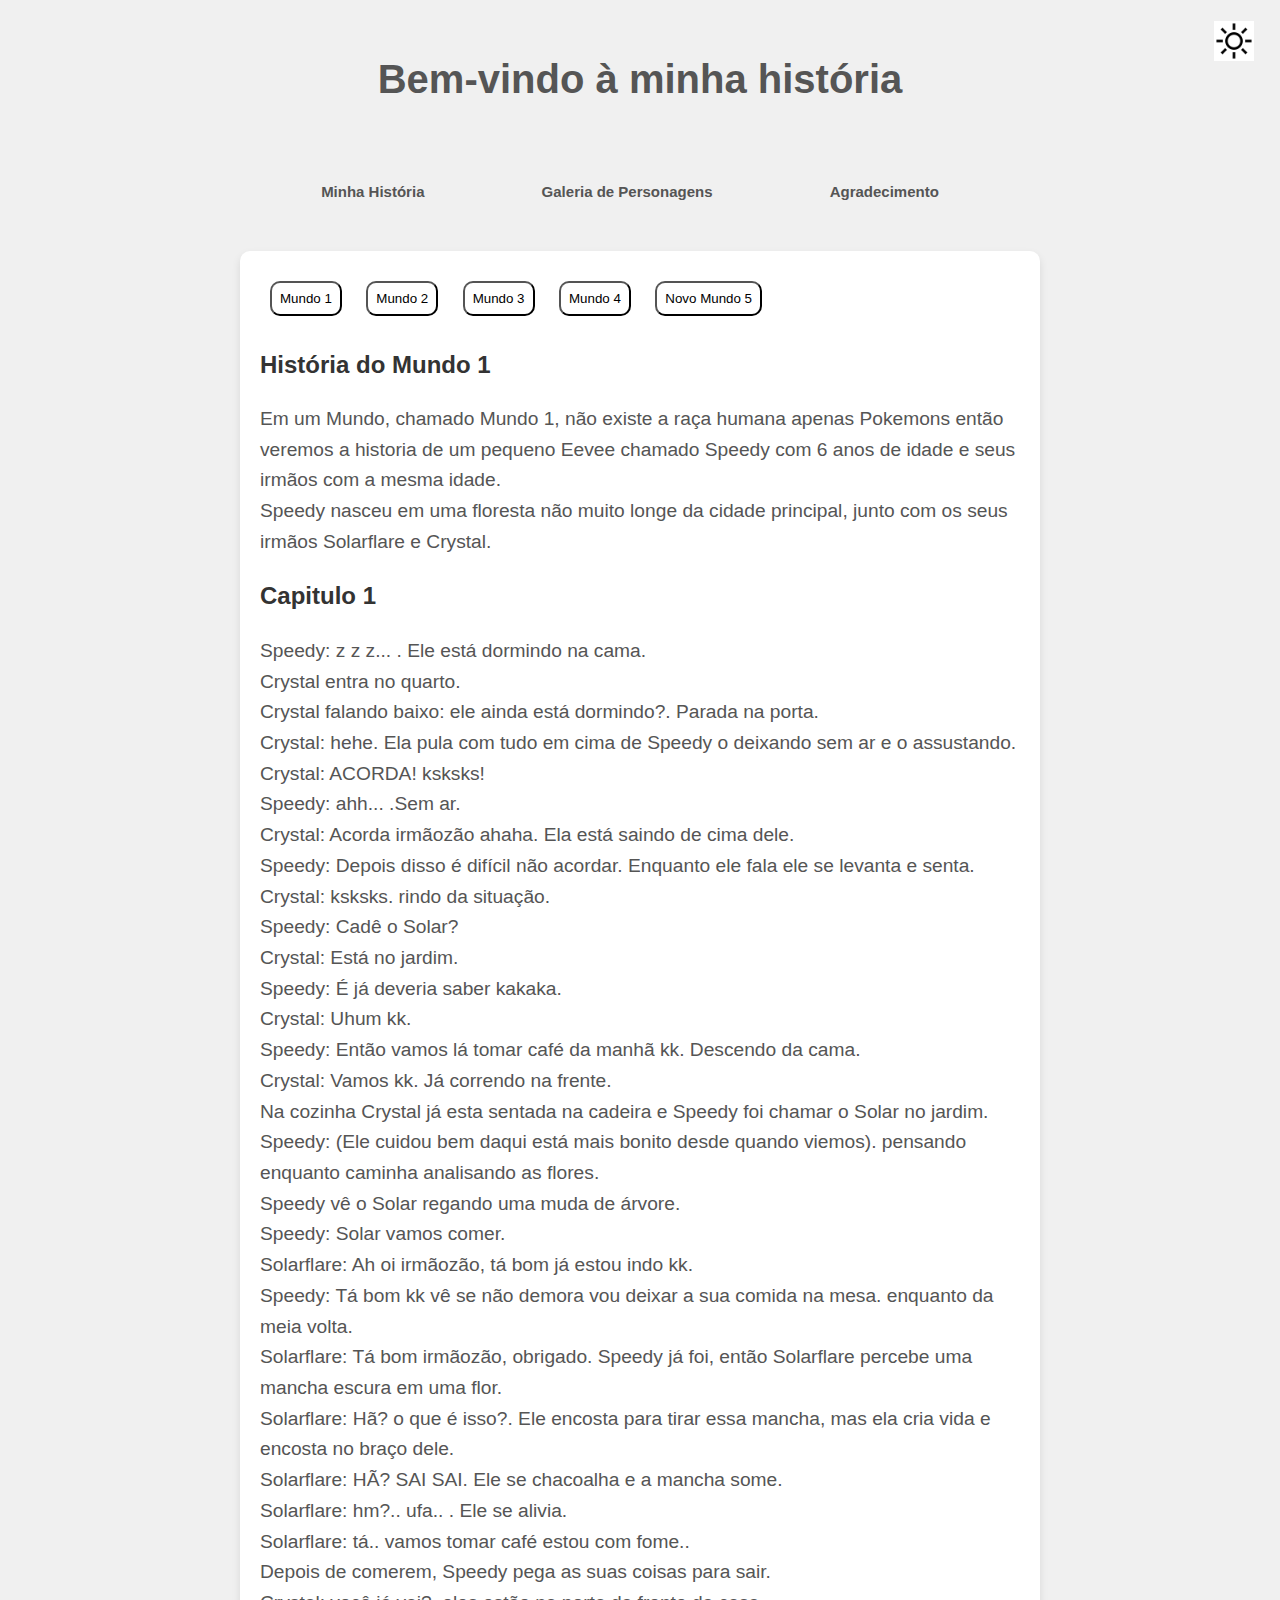
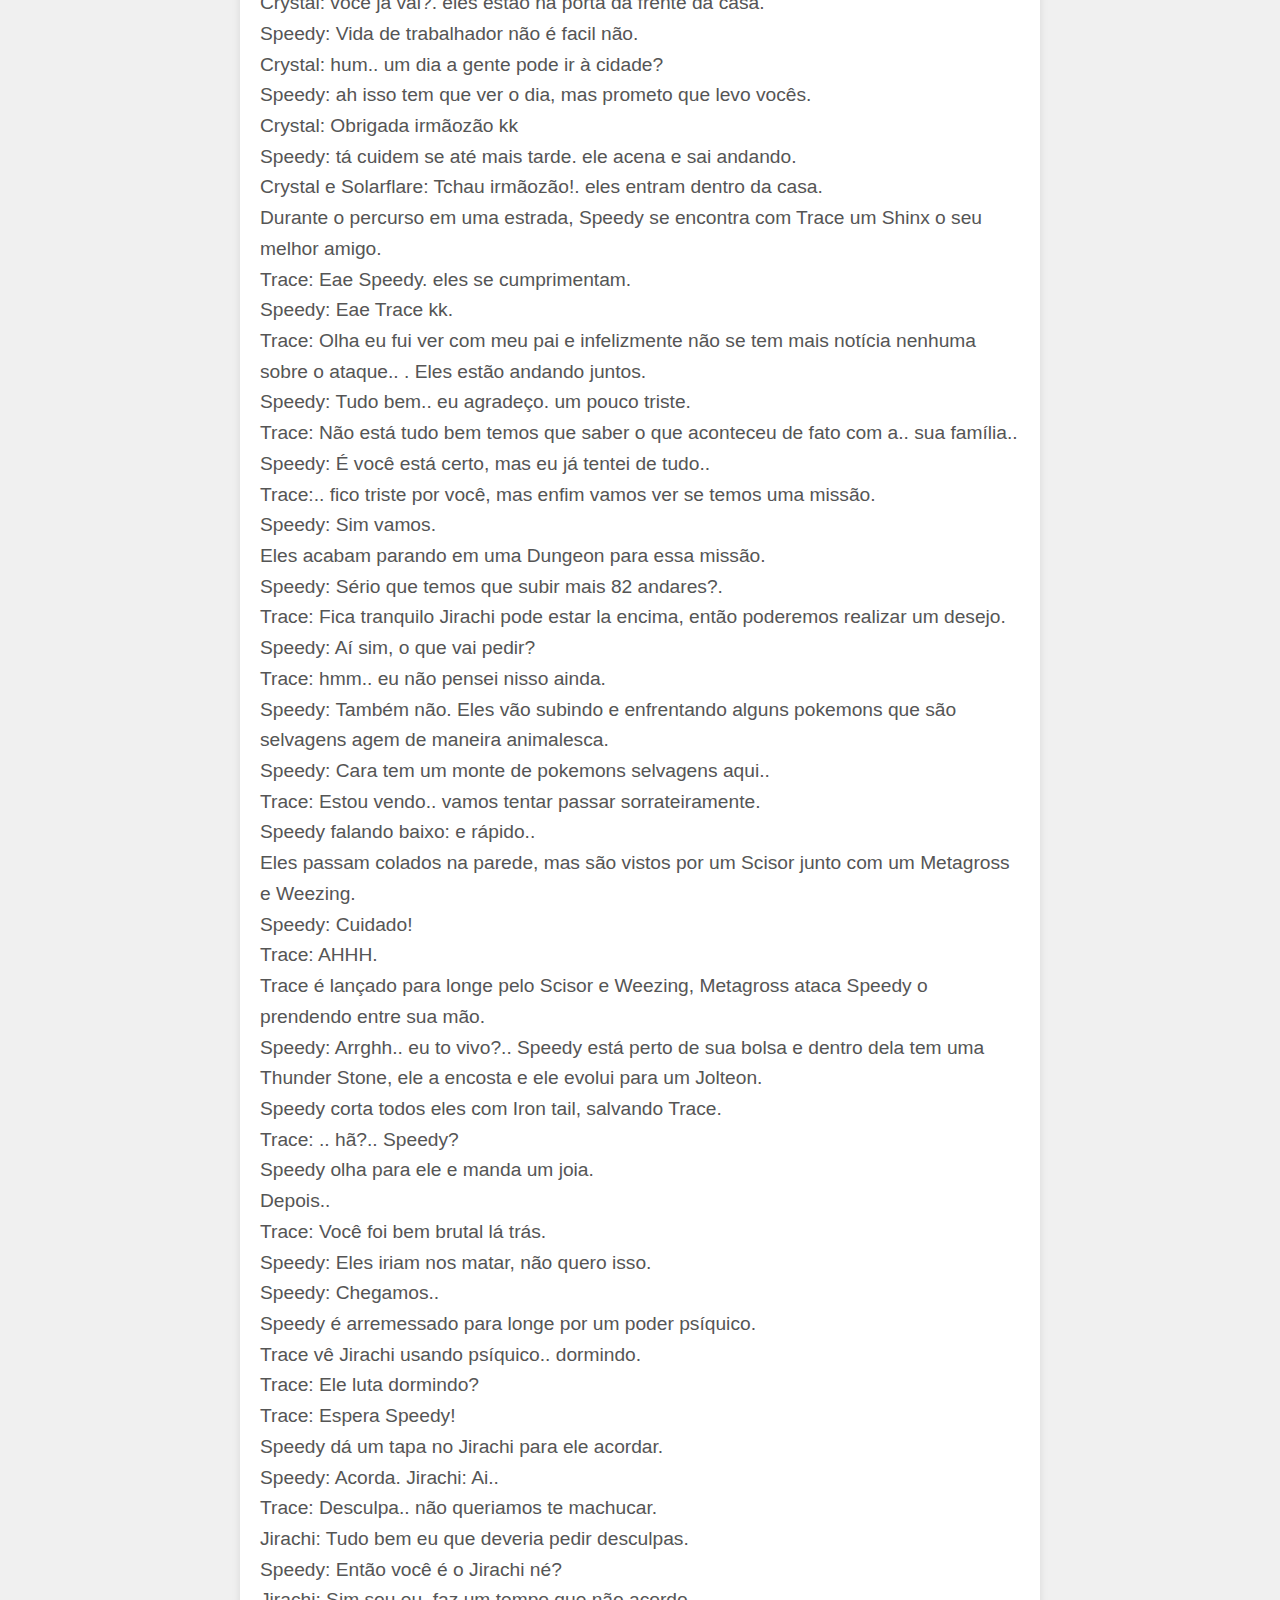
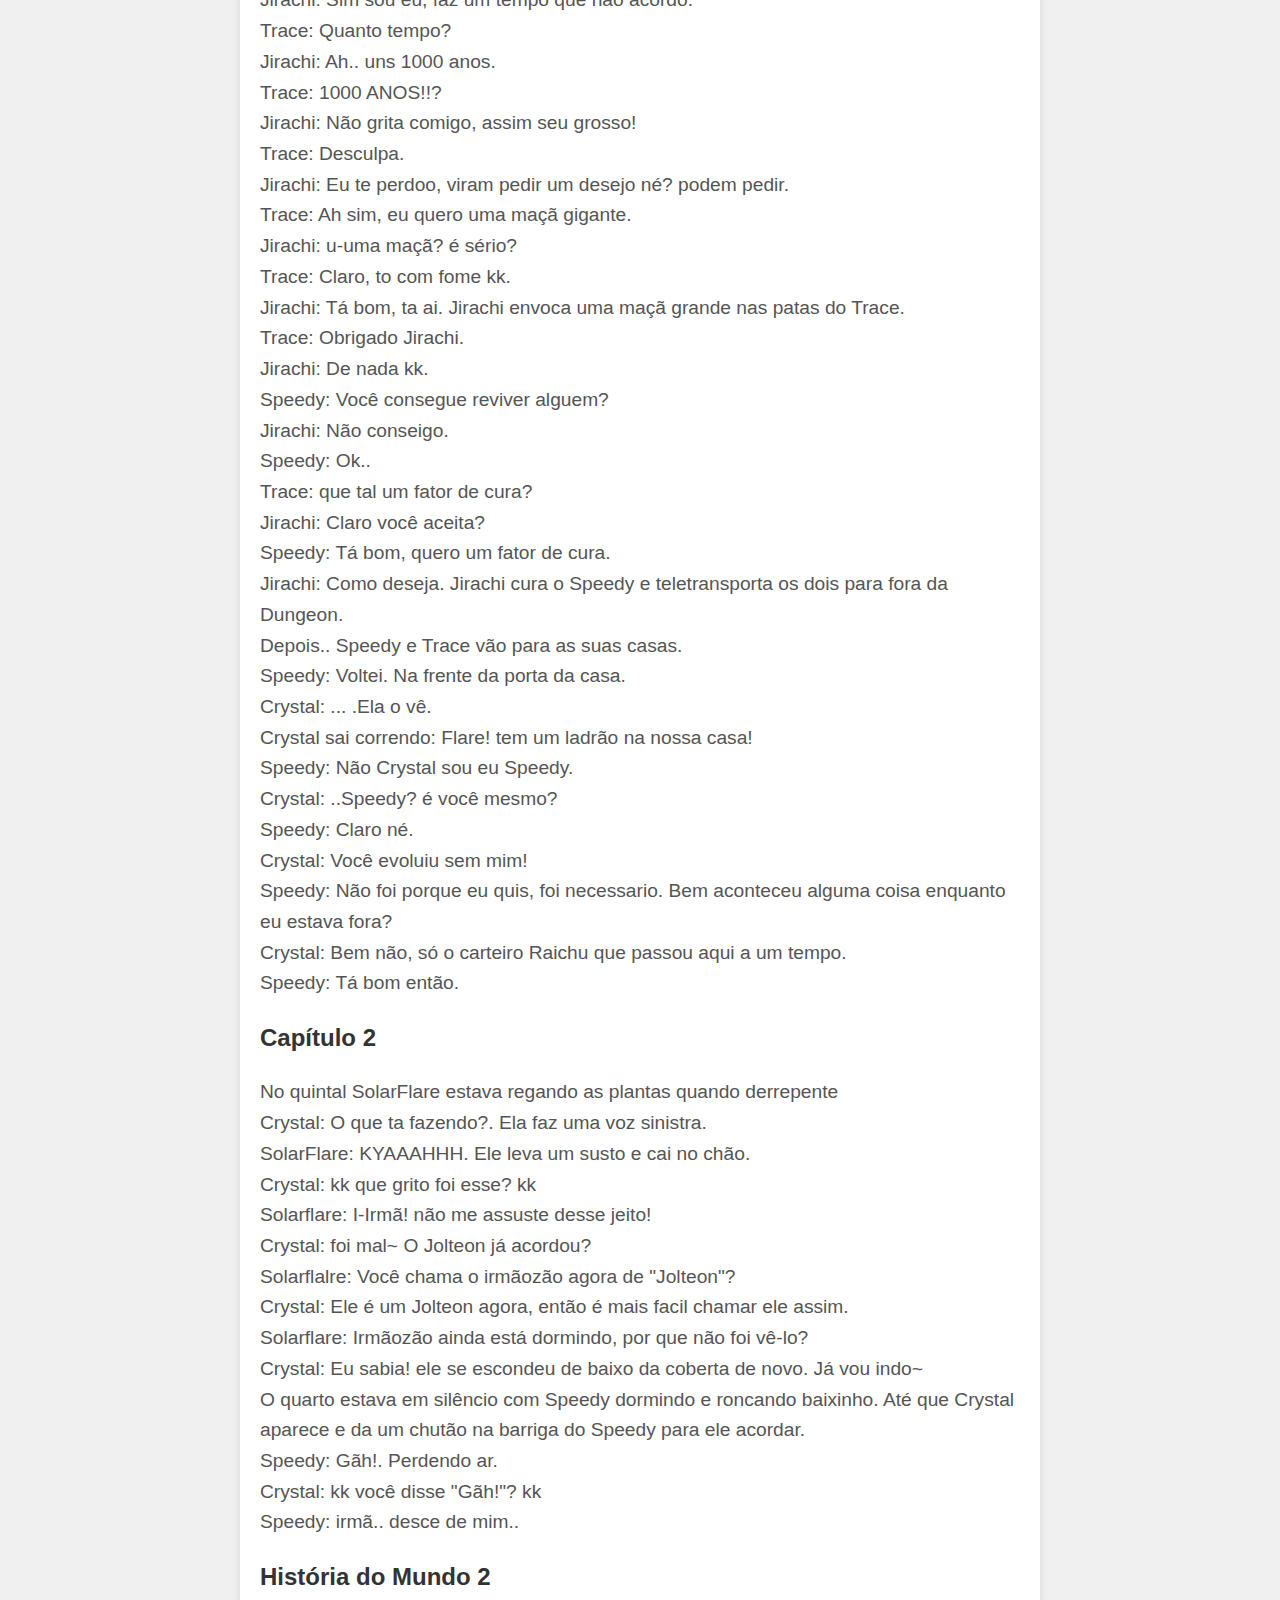
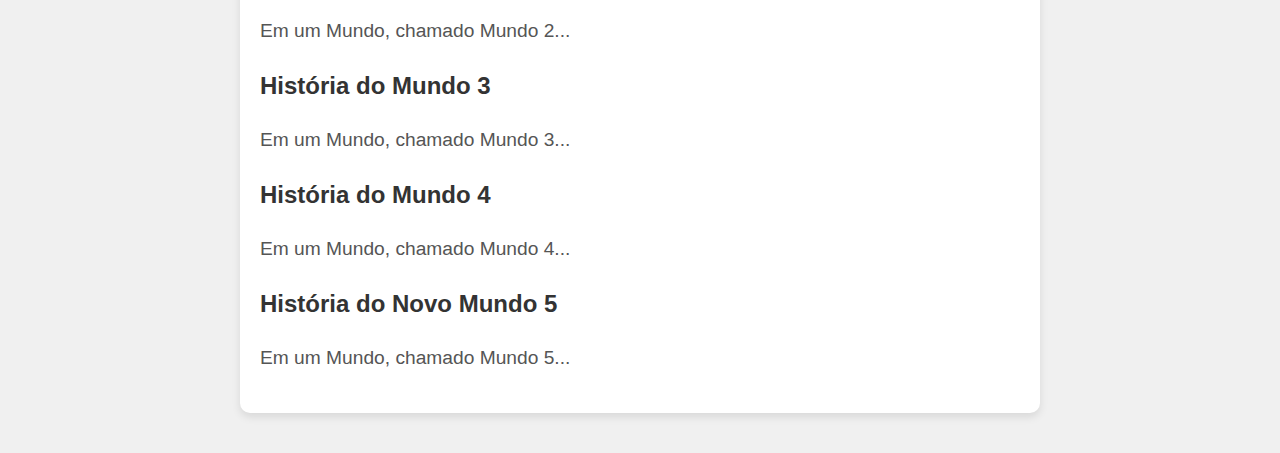
<file: index.html>
<!-- Kauã de Albuquerque Almeida -->
<!DOCTYPE html>
<html lang="pt-br">
<head>
    <meta charset="UTF-8">
    <meta name="viewport" content="width=device-width, initial-scale=1.0">
    <title>Minha História</title>
    <link rel="stylesheet" href="style.css">
    <script src="main.js" defer></script>
</head>
<body class="light-theme">
    <div class="container">
        <header>
            <h1>Bem-vindo à minha história</h1> <br>
            <nav>
                <ul>
                    <li><a href="index.html">Minha História</a></li>
                    <li><a href="galeria.html">Galeria de Personagens</a></li>
                    <li><a href="agradecimento.html">Agradecimento</a></li>
                </ul>
            </nav>
        </header>

        <button id="theme-toggle">
            <img src="./img/sun.png" alt="Tema Claro" id="theme-icon">
        </button>

        <section class="content">
            <button id="btn-div">Mundo 1</button>
    
            <button id="btn-div2" >Mundo 2</button>
    
            <button id="btn-div3" >Mundo 3</button>
    
            <button id="btn-div4" >Mundo 4</button>
    
            <button id="btn-div5" >Novo Mundo 5</button>
            <article id="story-text">

                <div class="historia">

                    <h2>História do Mundo 1</h2>
                    <p>     Em um Mundo, chamado Mundo 1, não existe a raça humana apenas Pokemons então veremos a historia de um pequeno Eevee chamado Speedy com 6 anos de idade e seus irmãos com a mesma idade. <br>
                    Speedy nasceu em uma floresta não muito longe da cidade principal, junto com os seus irmãos Solarflare e Crystal. <br></p>
                    <h2>Capitulo 1</h2>
                    <p>
    
                    Speedy: z z z... . Ele está dormindo na cama. <br> 
    
                    Crystal entra no quarto. <br> 
        
                    Crystal falando baixo: ele ainda está dormindo?. Parada na porta. <br> 
        
                    Crystal: hehe. Ela pula com tudo em cima de Speedy o deixando sem ar e o assustando. Crystal: ACORDA! ksksks! <br> 
        
                    Speedy: ahh... .Sem ar. <br> 
        
                    Crystal: Acorda irmãozão ahaha. Ela está saindo de cima dele. <br> 
        
                    Speedy: Depois disso é difícil não acordar. Enquanto ele fala ele se levanta e senta. <br> 
        
                    Crystal: ksksks. rindo da situação. <br> 
        
                    Speedy: Cadê o Solar? <br> 
        
                    Crystal: Está no jardim. <br> 
        
                    Speedy: É já deveria saber kakaka. <br> 
        
                    Crystal: Uhum kk. <br> 
        
                    Speedy: Então vamos lá tomar café da manhã kk. Descendo da cama. <br> 
        
                    Crystal: Vamos kk. Já correndo na frente. <br> 
        
                    Na cozinha Crystal já esta sentada na cadeira e Speedy foi chamar o Solar no jardim. <br> 
        
                    Speedy: (Ele cuidou bem daqui está mais bonito desde quando viemos). pensando enquanto caminha analisando as flores. <br> 
        
                    Speedy vê o Solar regando uma muda de árvore. <br> 
        
                    Speedy: Solar vamos comer. <br> 
        
                    Solarflare: Ah oi irmãozão, tá bom já estou indo kk. <br> 
        
                    Speedy: Tá bom kk vê se não demora vou deixar a sua comida na mesa. enquanto da meia volta. <br> 
        
                    Solarflare: Tá bom irmãozão, obrigado. Speedy já foi, então Solarflare percebe uma mancha escura em uma flor. <br> 
        
                    Solarflare: Hã? o que é isso?. Ele encosta para tirar essa mancha, mas ela cria vida e encosta no braço dele. <br> 
        
                    Solarflare: HÃ? SAI SAI. Ele se chacoalha e a mancha some. <br> 
        
                    Solarflare: hm?.. ufa.. . Ele se alivia. <br> 
        
                    Solarflare: tá.. vamos tomar café estou com fome.. <br> 
        
                    Depois de comerem, Speedy pega as suas coisas para sair. <br> 
        
                    Crystal: você já vai?. eles estão na porta da frente da casa. <br> 
        
                    Speedy: Vida de trabalhador não é facil não. <br> 
        
                    Crystal: hum.. um dia a gente pode ir à cidade? <br> 
        
                    Speedy: ah isso tem que ver o dia, mas prometo que levo vocês. <br> 
        
                    Crystal: Obrigada irmãozão kk <br> 
        
                    Speedy: tá cuidem se até mais tarde. ele acena e sai andando. <br> 
        
                    Crystal e Solarflare: Tchau irmãozão!. eles entram dentro da casa. <br> 
        
                    Durante o percurso em uma estrada, Speedy se encontra com Trace um Shinx o seu melhor amigo. <br> 
        
                    Trace: Eae Speedy. eles se cumprimentam. <br> 
        
                    Speedy: Eae Trace kk. <br> 
        
                    Trace: Olha eu fui ver com meu pai e infelizmente não se tem mais notícia nenhuma sobre o ataque.. . Eles estão andando juntos. <br> 
        
                    Speedy: Tudo bem.. eu agradeço. um pouco triste. <br> 
        
                    Trace: Não está tudo bem temos que saber o que aconteceu de fato com a.. sua família.. <br> 
        
                    Speedy: É você está certo, mas eu já tentei de tudo.. <br> 
        
                    Trace:.. fico triste por você, mas enfim vamos ver se temos uma missão. <br> 
        
                    Speedy: Sim vamos. <br> 
        
                    Eles acabam parando em uma Dungeon para essa missão. <br> 
        
                    Speedy: Sério que temos que subir mais 82 andares?. <br> 
        
                    Trace: Fica tranquilo Jirachi pode estar la encima, então poderemos realizar um desejo. <br> 
        
                    Speedy: Aí sim, o que vai pedir? <br> 
        
                    Trace: hmm.. eu não pensei nisso ainda. <br> 
        
                    Speedy: Também não. 
        
                    Eles vão subindo e enfrentando alguns pokemons que são selvagens agem de maneira animalesca. <br> 
        
                    Speedy: Cara tem um monte de pokemons selvagens aqui.. <br> 
        
                    Trace: Estou vendo.. vamos tentar passar sorrateiramente. <br> 
        
                    Speedy falando baixo: e rápido.. <br> 
        
                    Eles passam colados na parede, mas são vistos por um Scisor junto com um Metagross e Weezing. <br> 
        
                    Speedy: Cuidado! <br> 
        
                    Trace: AHHH. <br> 
        
                    Trace é lançado para longe pelo Scisor e Weezing, Metagross ataca Speedy o prendendo entre sua mão. <br> 
        
                    Speedy: Arrghh.. eu to vivo?.. Speedy está perto de sua bolsa e dentro dela tem uma Thunder Stone, ele a encosta e ele evolui para um Jolteon. <br> 
        
                    Speedy corta todos eles com Iron tail, salvando Trace. <br> 
        
                    Trace: .. hã?.. Speedy? <br> 
        
                    Speedy olha para ele e manda um joia. <br> 
        
                    Depois.. <br> 
        
                    Trace: Você foi bem brutal lá trás. <br> 
        
                    Speedy: Eles iriam nos matar, não quero isso. <br> 
        
                    Speedy: Chegamos.. <br> 
        
                    Speedy é arremessado para longe por um poder psíquico. <br> 
        
                    Trace vê Jirachi usando psíquico.. dormindo. <br> 
        
                    Trace: Ele luta dormindo? <br> 
        
                    Trace: Espera Speedy! <br> 
        
                    Speedy dá um tapa no Jirachi para ele acordar. <br> 
        
                    Speedy: Acorda. 
        
                    Jirachi: Ai.. <br> 
        
                    Trace: Desculpa.. não queriamos te machucar. <br> 
        
                    Jirachi: Tudo bem eu que deveria pedir desculpas. <br> 
        
                    Speedy: Então você é o Jirachi né? <br> 
        
                    Jirachi: Sim sou eu, faz um tempo que não acordo. <br> 
        
                    Trace: Quanto tempo? <br> 
        
                    Jirachi: Ah.. uns 1000 anos. <br> 
        
                    Trace: 1000 ANOS!!? <br> 
        
                    Jirachi: Não grita comigo, assim seu grosso! <br> 
        
                    Trace: Desculpa. <br> 
        
                    Jirachi: Eu te perdoo, viram pedir um desejo né? podem pedir. <br> 
        
                    Trace: Ah sim, eu quero uma maçã gigante. <br> 
        
                    Jirachi: u-uma maçã? é sério? <br> 
        
                    Trace: Claro, to com fome kk. <br> 
        
                    Jirachi: Tá bom, ta ai. Jirachi envoca uma maçã grande nas patas do Trace. <br> 
        
                    Trace: Obrigado Jirachi. <br> 
        
                    Jirachi: De nada kk. <br> 
        
                    Speedy: Você consegue reviver alguem? <br> 
        
                    Jirachi: Não conseigo. <br> 
        
                    Speedy: Ok.. <br> 
        
                    Trace: que tal um fator de cura? <br> 
        
                    Jirachi: Claro você aceita? <br> 
        
                    Speedy: Tá bom, quero um fator de cura. <br> 
        
                    Jirachi: Como deseja. Jirachi cura o Speedy e teletransporta os dois para fora da Dungeon. <br> 
        
                    Depois.. Speedy e Trace vão para as suas casas. <br> 
        
                    Speedy: Voltei. Na frente da porta da casa. <br> 
        
                    Crystal: ... .Ela o vê. <br> 
        
                    Crystal sai correndo: Flare! tem um ladrão na nossa casa! <br> 
        
                    Speedy: Não Crystal sou eu Speedy. <br> 
        
                    Crystal: ..Speedy? é você mesmo? <br> 
        
                    Speedy: Claro né. <br> 
        
                    Crystal: Você evoluiu sem mim! <br> 
        
                    Speedy: Não foi porque eu quis, foi necessario. Bem aconteceu alguma coisa enquanto eu estava fora? <br> 
        
                    Crystal: Bem não, só o carteiro Raichu que passou aqui a um tempo. <br> 
        
                    Speedy: Tá bom então. <br></p> 
        
                    <h2>Capítulo 2</h2> 
    
                    <p>No quintal SolarFlare estava regando as plantas quando derrepente <br>

                    Crystal: O que ta fazendo?. Ela faz uma voz sinistra. <br>

                    SolarFlare: KYAAAHHH. Ele leva um susto e cai no chão. <br>

                    Crystal: kk que grito foi esse? kk <br>

                    Solarflare: I-Irmã! não me assuste desse jeito! <br>

                    Crystal: foi mal~ O Jolteon já acordou? <br>

                    Solarflalre: Você chama o irmãozão agora de "Jolteon"? <br>

                    Crystal: Ele é um Jolteon agora, então é mais facil chamar ele assim. <br>

                    Solarflare: Irmãozão ainda está dormindo, por que não foi vê-lo? <br>
                    Crystal: Eu sabia! ele se escondeu de baixo da coberta de novo. Já vou indo~ <br>

                    O quarto estava em silêncio com Speedy dormindo e roncando baixinho. Até que Crystal aparece e da um chutão na barriga do Speedy para ele acordar. <br>

                    Speedy: Gãh!. Perdendo ar. <br>

                    Crystal: kk você disse "Gãh!"? kk <br>

                    Speedy: irmã.. desce de mim.. <br></p>
        
                     
        
                     
        
                    <!-- Adicione mais conteúdo da história aqui --> 
                </div>

                <div class="historia2">
                    <h2>História do Mundo 2</h2>
                    <p>Em um Mundo, chamado Mundo 2...</p>
                    <!-- Adicione mais conteúdo da história aqui -->
                </div>

                <div class="historia3">
                    <h2>História do Mundo 3</h2>
                    <p>Em um Mundo, chamado Mundo 3...</p>
                    <!-- Adicione mais conteúdo da história aqui -->
                </div>

                <div class="historia4">
                    <h2>História do Mundo 4</h2>
                    <p>Em um Mundo, chamado Mundo 4...</p>
                    <!-- Adicione mais conteúdo da história aqui -->
                </div>

                <div class="historia5">
                    <h2>História do Novo Mundo 5</h2>
                    <p>Em um Mundo, chamado Mundo 5...</p>
                    <!-- Adicione mais conteúdo da história aqui -->
                </div>
    
            </div> 
            </article>
        </section>

        <footer>
            
        </footer>
    </div>
</body>
</html>
</file>
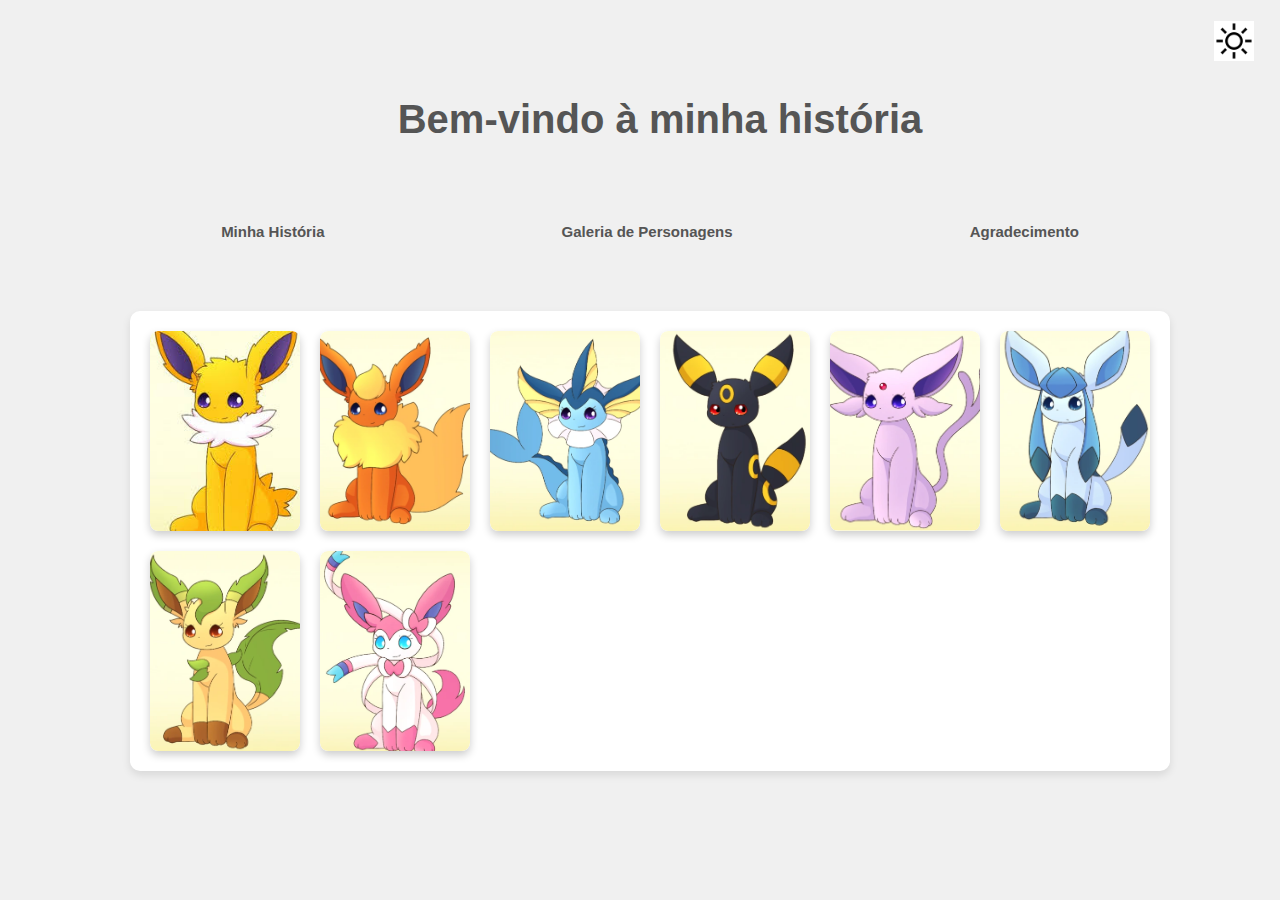
<file: galeria.html>
<!DOCTYPE html>
<html lang="en">
<head>
    <meta charset="UTF-8">
    <meta name="viewport" content="width=device-width, initial-scale=1.0">
    <title>Document</title>
    <link rel="stylesheet" href="style.css">
    <script src="main.js" defer></script>
</head>
<body class="light-theme">
    <div class="container"></div>
        <header id="header2">
            <h1>Bem-vindo à minha história</h1> <br>
            <nav>
                <ul>
                    <li><a href="index.html">Minha História</a></li>
                    <li><a href="galeria.html">Galeria de Personagens</a></li>
                    <li><a href="agradecimento.html">Agradecimento</a></li>
                </ul>
            </nav>
        </header>
        <button id="theme-toggle">
            <img src="./img/sun.png" alt="Tema Claro" id="theme-icon">
        </button>

        <div class="gallery-container">
            <div class="contentgalery">
                <div class="character-card">
                    <img src="./img/images.jpg" alt="Personagem 1" class="character-image">
                    <div class="tooltip">Este é o Speedy</div>
                </div>
                <div class="character-card">
                    <img src="./img/B6.jpg" alt="Personagem 2" class="character-image">
                    <div class="tooltip">Este é o Solarflare</div>
                </div>
                <div class="character-card">
                    <img src="./img/Crystal.jpg" alt="Personagem 3" class="character-image">
                    <div class="tooltip">Está é a Crystal</div>
                </div>
        
                <div class="character-card">
                    <img src="./img/BlackEV.jpg" alt="Personagem 6" class="character-image">
                    <div class="tooltip">Este é o Black</div>
                </div>
                <div class="character-card">
                    <img src="./img/PearlEV.jpg" alt="Personagem 7" class="character-image">
                    <div class="tooltip">Está é a Pérola</div>
                </div>
                <div class="character-card">
                    <img src="./img/LazuliEV.jpg" alt="Personagem 4" class="character-image">
                    <div class="tooltip">Está é a Lazuli</div>
                </div>
        
                <div class="character-card">
                    <img src="./img/Leafy.jpg" alt="Personagem 5" class="character-image">
                    <div class="tooltip">Está é a Leafy</div>
                </div>
                <div class="character-card">
                    <img src="./img/Silvia.jpg" alt="Personagem 8" class="character-image">
                    <div class="tooltip">Está é a Silvia</div>
                </div>
                <!-- Adicione mais personagens conforme necessário -->
            </div>
        </div>
    </div> 


</body>
</html>
</file>
<file: style.css>
@media (min-width: 768px) and (max-width: 1024px){
    
}

body {
    font-family: 'Arial', sans-serif;
    line-height: 1.6;
    margin: 0;
    padding: 0;
    transition: background-color 0.5s, color 0.5s;
}

nav ul {
    list-style-type: none;
    margin: 0;
    padding: 0;
    text-align: center;
    display: flex;
    justify-content: space-evenly;
}

nav ul li {
    display: inline;
    margin-right: 20px;
    padding: 16px;
}

nav ul li a {
    color: #555;
    text-decoration: none;
    font-weight: bold;
    font-family: 'Franklin Gothic Medium', 'Arial Narrow', Arial, sans-serif;
    font-size: 15px;
    text-transform: none;
}

.container {
    max-width: 800px;
    margin: 0 auto;
    padding: 20px;
}

header {
    text-align: center;
    margin-bottom: 30px;
    width: 100%;
}

#header2 {
    text-align: center;
    margin-bottom: 30px;
    width: 100%;
    padding: 20px;
}


header h1 {
    font-size: 2.5rem;
    color: #555;
}

.content {
    background-color: #fff;
    padding: 20px;
    border-radius: 10px;
    box-shadow: 0 4px 8px rgba(0, 0, 0, 0.1);
    transition: background-color 0.5s, color 0.5s, border 0.5s;
}

article p {
    font-size: 1.2rem;
    color: #555;
}

footer {
    text-align: center;
    margin-top: 20px;
}

body.light-theme {
    background-color: #f0f0f0;
    color: #333;
}

body.dark-theme {
    background-color: rgb(11, 11, 11);
    color: #f0f0f0;
}

body.dark-theme .content {
    background-color: #444;
    color: #f0f0f0;
    border: 1px solid #555;
}

body.dark-theme .content p{

    color: white;

}


#theme-toggle {
    position: absolute;
    top: 20px;
    right: 20px;
    background: none;
    border: none;
    cursor: pointer;
    outline: none;
}

#theme-icon {
    width: 40px;
    height: 40px;
    transition: transform 0.5s;
}

#theme-toggle:active #theme-icon {
    transform: scale(0.9);
}

.gallery-container {
    padding-left: 20px;
    display: flex;
    gap: 20px;
    flex-wrap: wrap;
}

.contentgalery{
    max-width: 1000px;
    margin: 0 auto;
    padding: 20px;
    padding-left: 20px;
    display: flex;
    gap: 20px;
    flex-wrap: wrap;
    background-color: #fff;
    padding: 20px;
    border-radius: 10px;
    box-shadow: 0 4px 8px rgba(0, 0, 0, 0.1);
    transition: background-color 0.5s, color 0.5s, border 0.5s;
}

body.dark-theme .contentgalery{
    transition: background-color 0.5s, color 0.5s, border 0.5s;
    background-color: #444;
    color: #f0f0f0;
    border: 1px solid #555;
}

.character-card {
    position: relative;
    width: 150px;
    height: 200px;
    overflow: hidden;
    border-radius: 8px;
    box-shadow: 0 4px 8px rgba(0, 0, 0, 0.2);
    transition: transform 0.3s ease;
}

.character-card:hover {
    transform: scale(1.1);
}

.character-image {
    width: 100%;
    height: 100%;
    object-fit: cover;
    border-radius: 8px;
}

.tooltip {
    position: absolute;
    bottom: 0;
    left: 0;
    width: 100%;
    background-color: rgba(0, 0, 0, 0.7);
    color: white;
    text-align: center;
    padding: 10px;
    opacity: 0;
    visibility: hidden;
    transition: opacity 0.3s ease;
    border-radius: 0 0 8px 8px;
}

.character-card:hover .tooltip {
    opacity: 1;
    visibility: visible;
}

#btn-div{
    margin: 10px;
    background-color: white;
    color: black;
    border-radius: 10px;
    padding: 8px;
}

#btn-div2{
    margin: 10px;
    background-color: white;
    color: black;
    border-radius: 10px;
    padding: 8px;
}

#btn-div3{
    margin: 10px;
    background-color: white;
    color: black;
    border-radius: 10px;
    padding: 8px;
}

#btn-div4{
    margin: 10px;
    background-color: white;
    color: black;
    border-radius: 10px;
    padding: 8px;
}

#btn-div5{
    margin: 10px;
    background-color: white;
    color: black;
    border-radius: 10px;
    padding: 8px;
}

body.dark-theme #btn-div {
    background-color: #444;
    color: #f0f0f0;
    border: 1px solid #555;
}

body.dark-theme #btn-div2 {
    background-color: #444;
    color: #f0f0f0;
    border: 1px solid #555;
}

body.dark-theme #btn-div3 {
    background-color: #444;
    color: #f0f0f0;
    border: 1px solid #555;
}

body.dark-theme #btn-div4 {
    background-color: #444;
    color: #f0f0f0;
    border: 1px solid #555;
}

body.dark-theme #btn-div5 {
    background-color: #444;
    color: #f0f0f0;
    border: 1px solid #555;
}

#cozinhando{
    width: 387px;
}

#logomue{
    width: 1000px;
    margin-bottom: 10px;
}
</file>
